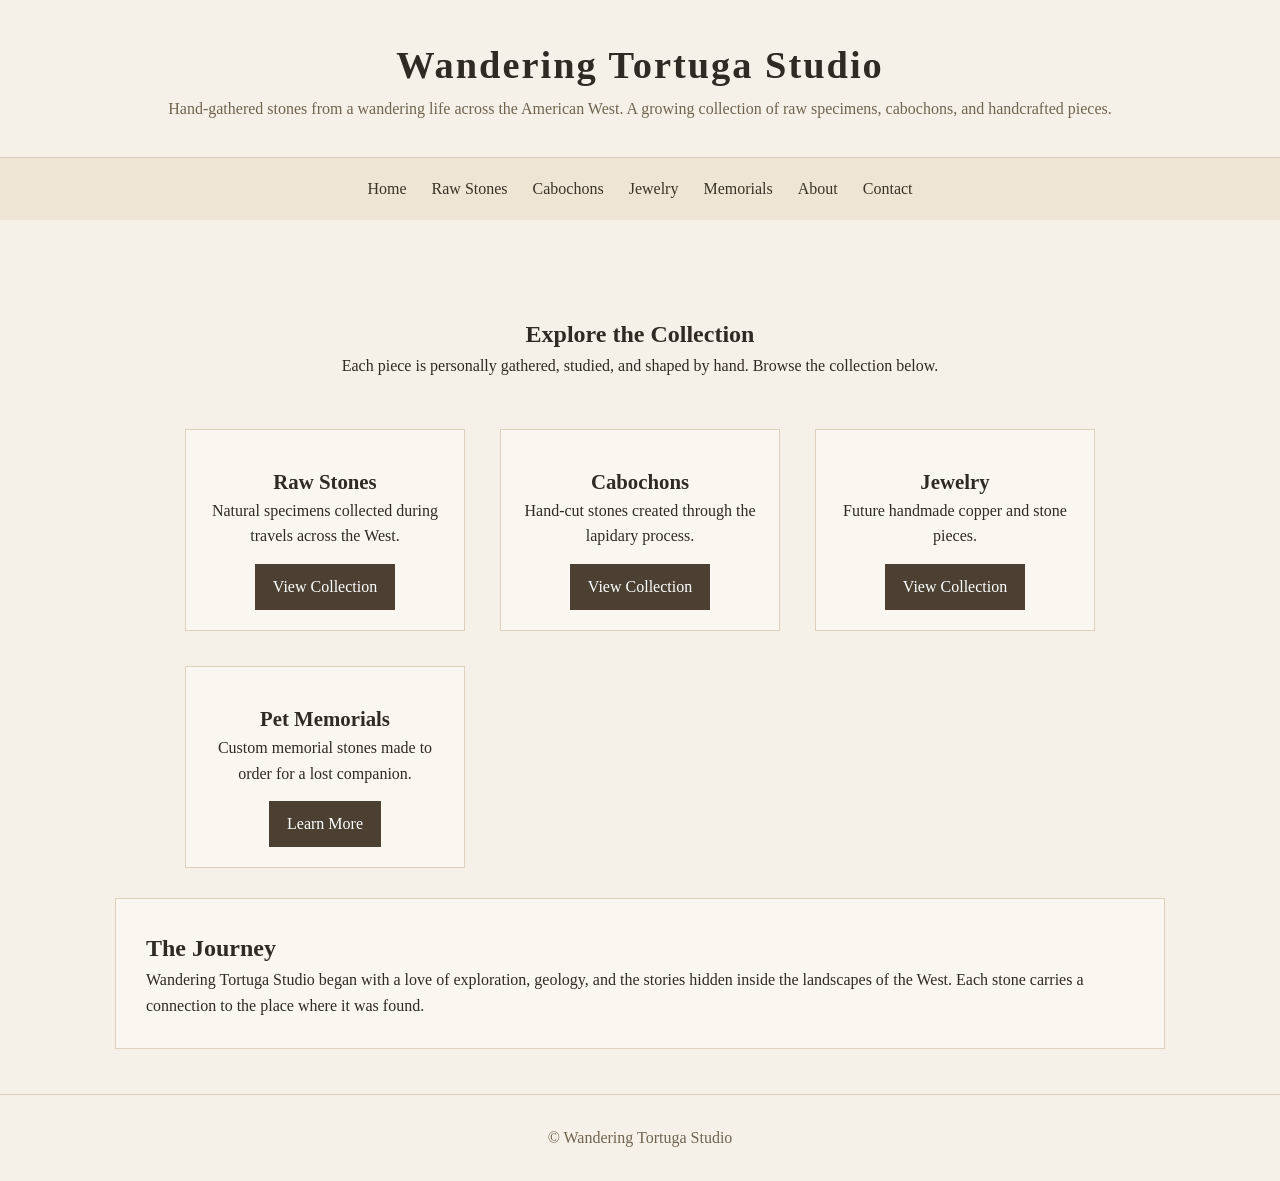
<file: index.html>
<!DOCTYPE html>
<html lang="en">
<head>
<meta charset="UTF-8">
<meta name="viewport" content="width=device-width, initial-scale=1.0">
<link rel="icon" type="image/svg+xml" href="favicon.svg">
<title>Wandering Tortuga Studio</title>
<meta name="description" content="Hand-gathered stones from a wandering life across the American West. Raw specimens, cabochons, handcrafted pieces, and custom pet memorial stones.">
<meta property="og:title" content="Wandering Tortuga Studio">
<meta property="og:description" content="Hand-gathered stones from a wandering life across the American West. Raw specimens, cabochons, handcrafted pieces, and custom pet memorial stones.">
<meta property="og:image" content="images/WT-0001.jpg">
<meta property="og:type" content="website">
<link rel="canonical" href="https://wanderingtortuga.github.io/index.html">
<link rel="stylesheet" href="css/style.css">
</head>
<body>

<header>
  <h1>Wandering Tortuga Studio</h1>
  <p>Hand-gathered stones from a wandering life across the American West. A growing collection of raw specimens, cabochons, and handcrafted pieces.</p>
</header>

<nav>
  <a href="index.html">Home</a>
  <a href="stones.html">Raw Stones</a>
  <a href="cabochons.html">Cabochons</a>
  <a href="jewelry.html">Jewelry</a>
  <a href="memorials.html">Memorials</a>
  <a href="about.html">About</a>
  <a href="contact.html">Contact</a>
</nav>

<main>
  <div class="container">

    <section class="hero">
      <h2>Explore the Collection</h2>
      <p>Each piece is personally gathered, studied, and shaped by hand. Browse the collection below.</p>
    </section>

    <section class="grid">
      <div class="card">
        <h2>Raw Stones</h2>
        <p>Natural specimens collected during travels across the West.</p>
        <a class="button" href="stones.html">View Collection</a>
      </div>
      <div class="card">
        <h2>Cabochons</h2>
        <p>Hand-cut stones created through the lapidary process.</p>
        <a class="button" href="cabochons.html">View Collection</a>
      </div>
      <div class="card">
        <h2>Jewelry</h2>
        <p>Future handmade copper and stone pieces.</p>
        <a class="button" href="jewelry.html">View Collection</a>
      </div>
      <div class="card">
        <h2>Pet Memorials</h2>
        <p>Custom memorial stones made to order for a lost companion.</p>
        <a class="button" href="memorials.html">Learn More</a>
      </div>
    </section>

    <section class="details">
      <h2>The Journey</h2>
      <p>Wandering Tortuga Studio began with a love of exploration, geology, and the stories hidden inside the landscapes of the West. Each stone carries a connection to the place where it was found.</p>
    </section>

  </div>
</main>

<footer>
  © Wandering Tortuga Studio
</footer>

</body>
</html>
</file>
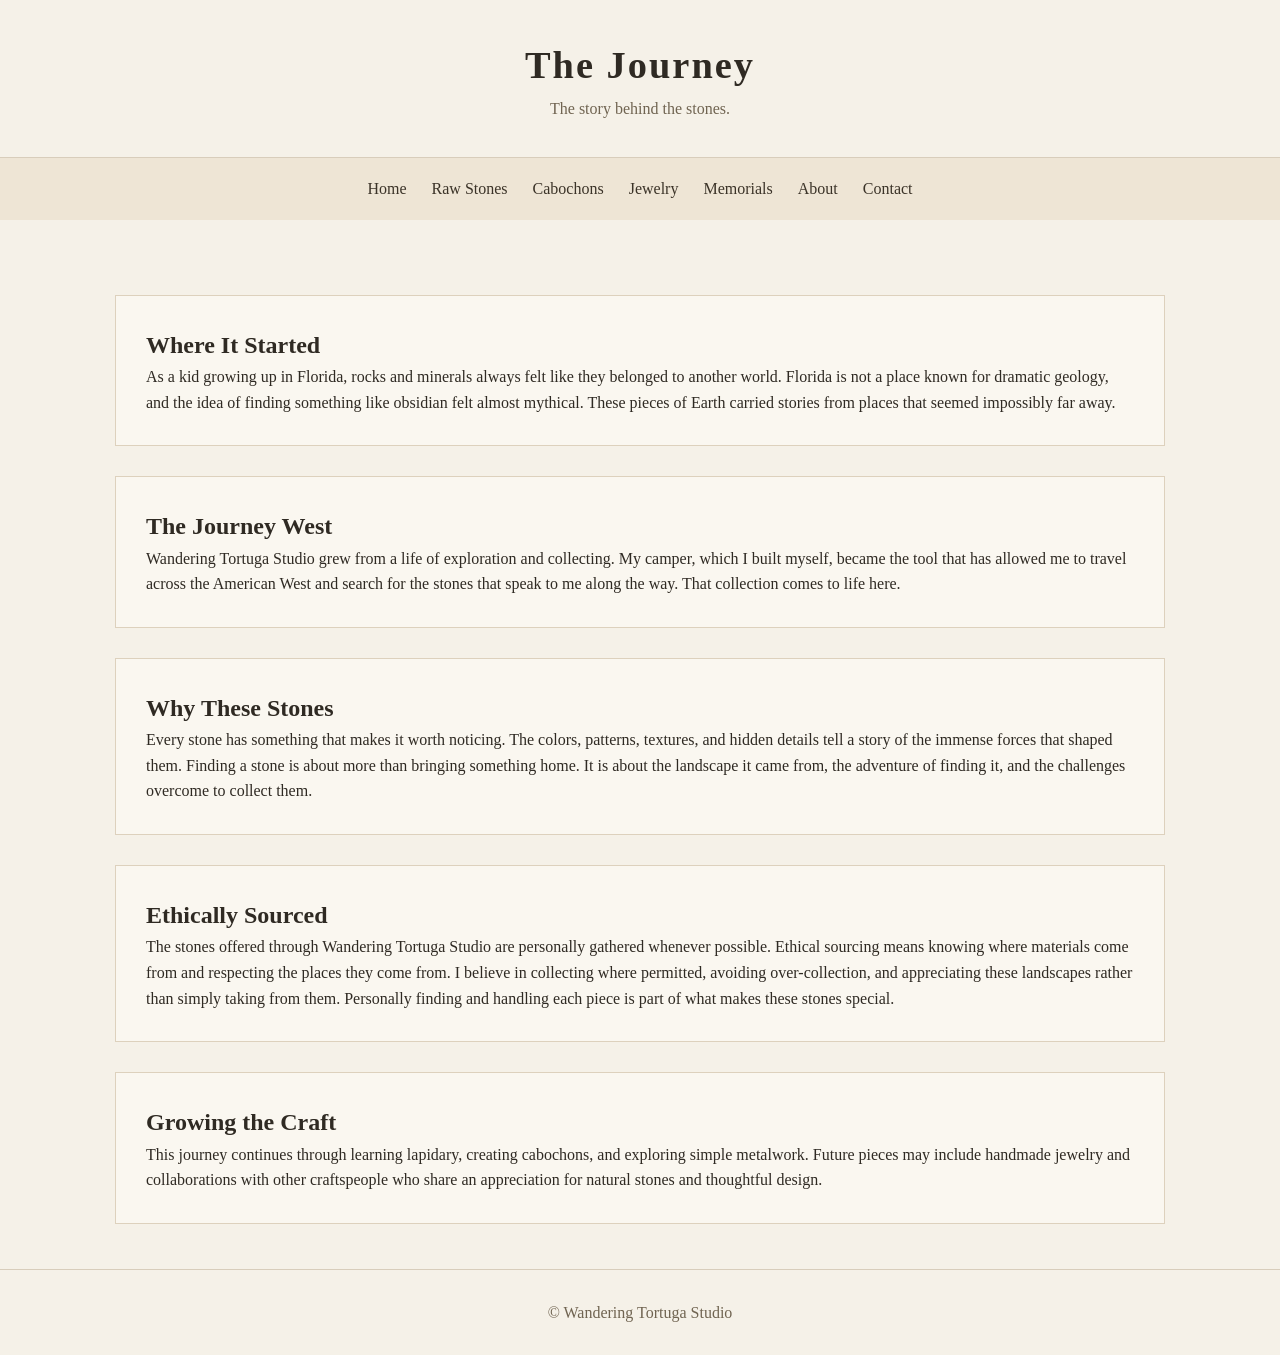
<file: about.html>
<!DOCTYPE html>
<html lang="en">
<head>
<meta charset="UTF-8">
<meta name="viewport" content="width=device-width, initial-scale=1.0">
<link rel="icon" type="image/svg+xml" href="favicon.svg">
<title>The Journey | Wandering Tortuga Studio</title>
<meta name="description" content="The story behind Wandering Tortuga Studio — a life of travel, rockhounding, and ethically sourced stones from across the American West.">
<meta property="og:title" content="The Journey | Wandering Tortuga Studio">
<meta property="og:description" content="The story behind Wandering Tortuga Studio — a life of travel, rockhounding, and ethically sourced stones from across the American West.">
<meta property="og:image" content="images/WT-0001.jpg">
<meta property="og:type" content="website">
<link rel="canonical" href="https://wanderingtortuga.github.io/about.html">
<link rel="stylesheet" href="css/style.css">
</head>
<body>

<header>
  <h1>The Journey</h1>
  <p>The story behind the stones.</p>
</header>

<nav>
  <a href="index.html">Home</a>
  <a href="stones.html">Raw Stones</a>
  <a href="cabochons.html">Cabochons</a>
  <a href="jewelry.html">Jewelry</a>
  <a href="memorials.html">Memorials</a>
  <a href="about.html">About</a>
  <a href="contact.html">Contact</a>
</nav>

<main>
  <div class="container">

    <section class="details">
      <h2>Where It Started</h2>
      <p>As a kid growing up in Florida, rocks and minerals always felt like they belonged to another world. Florida is not a place known for dramatic geology, and the idea of finding something like obsidian felt almost mythical. These pieces of Earth carried stories from places that seemed impossibly far away.</p>
    </section>

    <section class="details">
      <h2>The Journey West</h2>
      <p>Wandering Tortuga Studio grew from a life of exploration and collecting. My camper, which I built myself, became the tool that has allowed me to travel across the American West and search for the stones that speak to me along the way. That collection comes to life here.</p>
    </section>

    <section class="details">
      <h2>Why These Stones</h2>
      <p>Every stone has something that makes it worth noticing. The colors, patterns, textures, and hidden details tell a story of the immense forces that shaped them. Finding a stone is about more than bringing something home. It is about the landscape it came from, the adventure of finding it, and the challenges overcome to collect them.</p>
    </section>

    <section class="details">
      <h2>Ethically Sourced</h2>
      <p>The stones offered through Wandering Tortuga Studio are personally gathered whenever possible. Ethical sourcing means knowing where materials come from and respecting the places they come from. I believe in collecting where permitted, avoiding over-collection, and appreciating these landscapes rather than simply taking from them. Personally finding and handling each piece is part of what makes these stones special.</p>
    </section>

    <section class="details">
      <h2>Growing the Craft</h2>
      <p>This journey continues through learning lapidary, creating cabochons, and exploring simple metalwork. Future pieces may include handmade jewelry and collaborations with other craftspeople who share an appreciation for natural stones and thoughtful design.</p>
    </section>

  </div>
</main>

<footer>
  © Wandering Tortuga Studio
</footer>

</body>
</html>
</file>
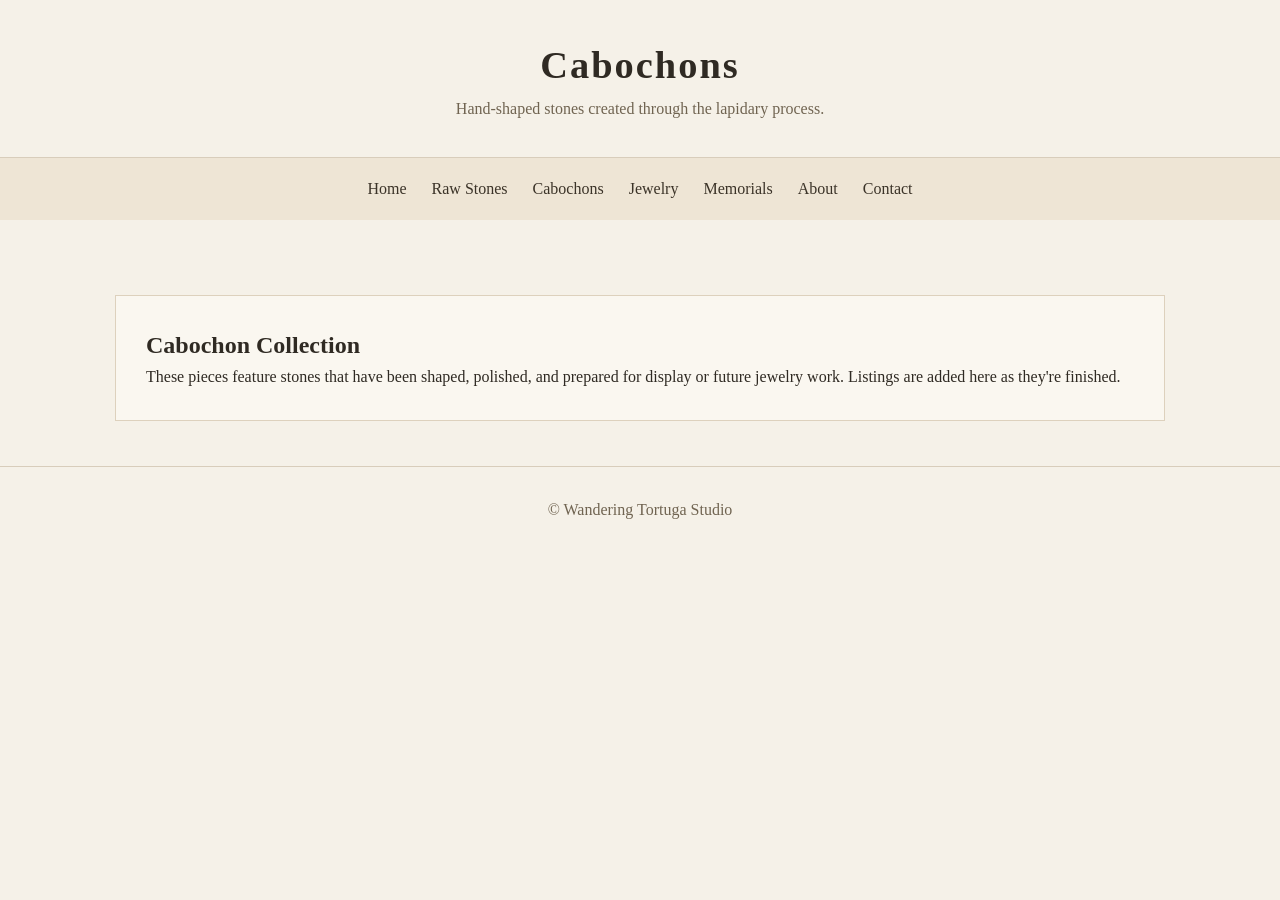
<file: cabochons.html>
<!DOCTYPE html>
<html lang="en">
<head>
<meta charset="UTF-8">
<meta name="viewport" content="width=device-width, initial-scale=1.0">
<link rel="icon" type="image/svg+xml" href="favicon.svg">
<title>Cabochons | Wandering Tortuga Studio</title>
<meta name="description" content="Hand-shaped cabochons cut and polished from stones gathered across the American West.">
<meta property="og:title" content="Cabochons | Wandering Tortuga Studio">
<meta property="og:description" content="Hand-shaped cabochons cut and polished from stones gathered across the American West.">
<meta property="og:image" content="images/WT-0001.jpg">
<meta property="og:type" content="website">
<link rel="canonical" href="https://wanderingtortuga.github.io/cabochons.html">
<link rel="stylesheet" href="css/style.css">
</head>
<body>

<header>
  <h1>Cabochons</h1>
  <p>Hand-shaped stones created through the lapidary process.</p>
</header>

<nav>
  <a href="index.html">Home</a>
  <a href="stones.html">Raw Stones</a>
  <a href="cabochons.html">Cabochons</a>
  <a href="jewelry.html">Jewelry</a>
  <a href="memorials.html">Memorials</a>
  <a href="about.html">About</a>
  <a href="contact.html">Contact</a>
</nav>

<main>
  <div class="container">

    <section class="details">
      <h2>Cabochon Collection</h2>
      <p>These pieces feature stones that have been shaped, polished, and prepared for display or future jewelry work. Listings are added here as they're finished.</p>
    </section>

    <section class="grid">
      <!-- Cabochon listings will be added here -->
    </section>

  </div>
</main>

<footer>
  © Wandering Tortuga Studio
</footer>

</body>
</html>
</file>
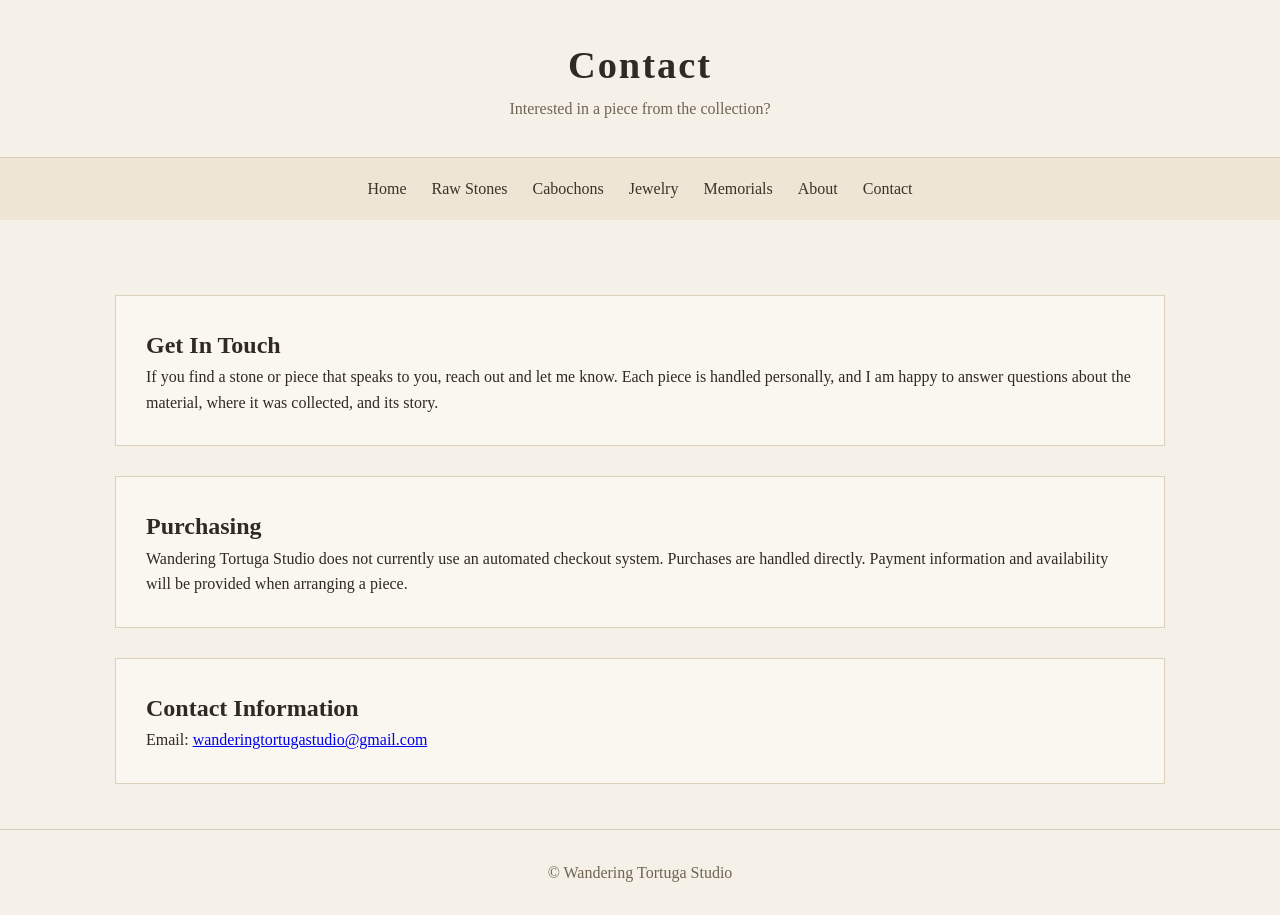
<file: contact.html>
<!DOCTYPE html>
<html lang="en">
<head>
<meta charset="UTF-8">
<meta name="viewport" content="width=device-width, initial-scale=1.0">
<link rel="icon" type="image/svg+xml" href="favicon.svg">
<title>Contact | Wandering Tortuga Studio</title>
<meta name="description" content="Get in touch about a piece from the Wandering Tortuga Studio collection.">
<meta property="og:title" content="Contact | Wandering Tortuga Studio">
<meta property="og:description" content="Get in touch about a piece from the Wandering Tortuga Studio collection.">
<meta property="og:image" content="images/WT-0001.jpg">
<meta property="og:type" content="website">
<link rel="canonical" href="https://wanderingtortuga.github.io/contact.html">
<link rel="stylesheet" href="css/style.css">
</head>
<body>

<header>
  <h1>Contact</h1>
  <p>Interested in a piece from the collection?</p>
</header>

<nav>
  <a href="index.html">Home</a>
  <a href="stones.html">Raw Stones</a>
  <a href="cabochons.html">Cabochons</a>
  <a href="jewelry.html">Jewelry</a>
  <a href="memorials.html">Memorials</a>
  <a href="about.html">About</a>
  <a href="contact.html">Contact</a>
</nav>

<main>
  <div class="container">

    <section class="details">
      <h2>Get In Touch</h2>
      <p>If you find a stone or piece that speaks to you, reach out and let me know. Each piece is handled personally, and I am happy to answer questions about the material, where it was collected, and its story.</p>
    </section>

    <section class="details">
      <h2>Purchasing</h2>
      <p>Wandering Tortuga Studio does not currently use an automated checkout system. Purchases are handled directly. Payment information and availability will be provided when arranging a piece.</p>
    </section>

    <section class="details">
      <h2>Contact Information</h2>
      <p>Email: <a href="mailto:wanderingtortugastudio@gmail.com">wanderingtortugastudio@gmail.com</a></p>
    </section>

  </div>
</main>

<footer>
  © Wandering Tortuga Studio
</footer>

</body>
</html>
</file>
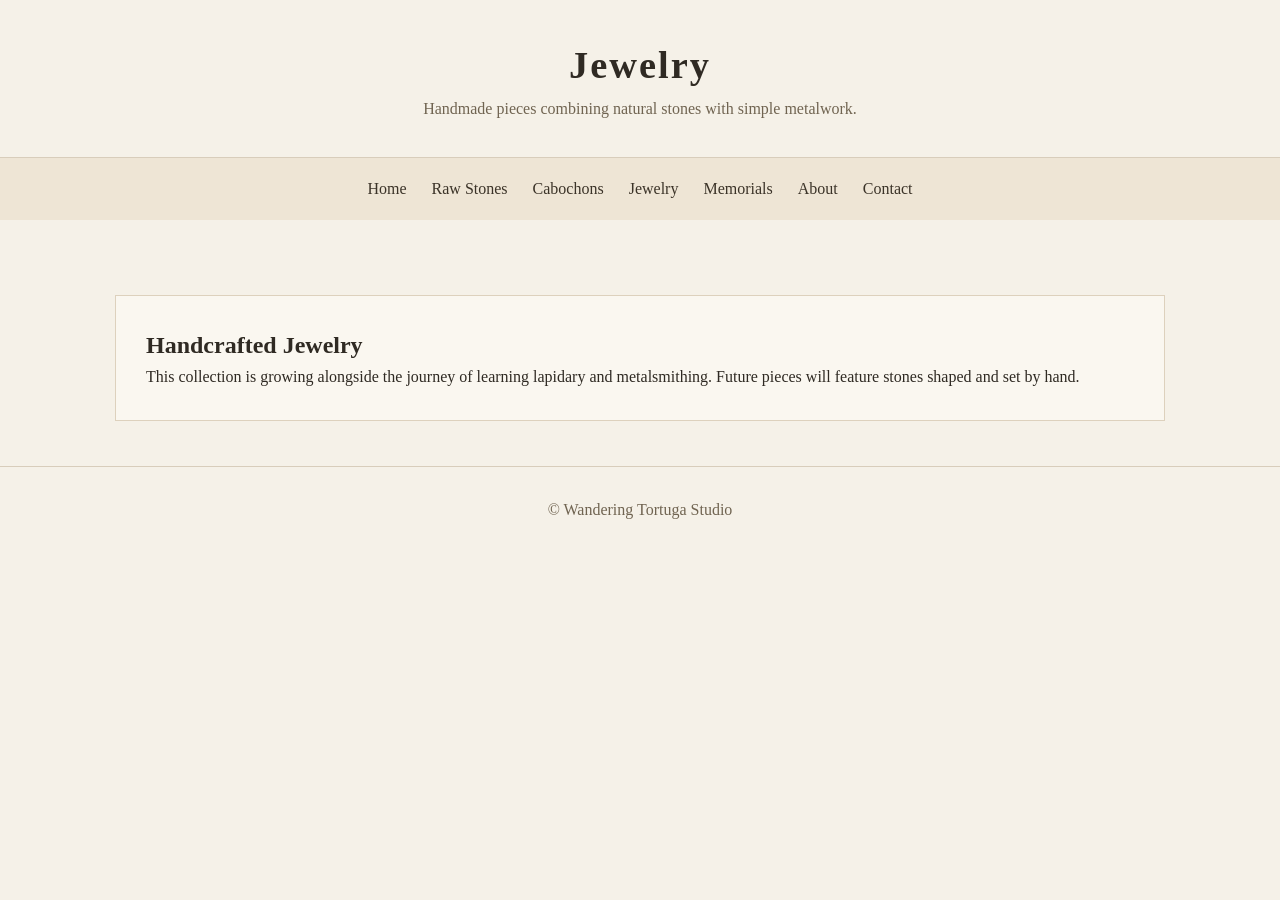
<file: jewelry.html>
<!DOCTYPE html>
<html lang="en">
<head>
<meta charset="UTF-8">
<meta name="viewport" content="width=device-width, initial-scale=1.0">
<link rel="icon" type="image/svg+xml" href="favicon.svg">
<title>Jewelry | Wandering Tortuga Studio</title>
<meta name="description" content="Handmade jewelry combining natural stones with simple metalwork, growing alongside a life of lapidary and travel.">
<meta property="og:title" content="Jewelry | Wandering Tortuga Studio">
<meta property="og:description" content="Handmade jewelry combining natural stones with simple metalwork, growing alongside a life of lapidary and travel.">
<meta property="og:image" content="images/WT-0001.jpg">
<meta property="og:type" content="website">
<link rel="canonical" href="https://wanderingtortuga.github.io/jewelry.html">
<link rel="stylesheet" href="css/style.css">
</head>
<body>

<header>
  <h1>Jewelry</h1>
  <p>Handmade pieces combining natural stones with simple metalwork.</p>
</header>

<nav>
  <a href="index.html">Home</a>
  <a href="stones.html">Raw Stones</a>
  <a href="cabochons.html">Cabochons</a>
  <a href="jewelry.html">Jewelry</a>
  <a href="memorials.html">Memorials</a>
  <a href="about.html">About</a>
  <a href="contact.html">Contact</a>
</nav>

<main>
  <div class="container">

    <section class="details">
      <h2>Handcrafted Jewelry</h2>
      <p>This collection is growing alongside the journey of learning lapidary and metalsmithing. Future pieces will feature stones shaped and set by hand.</p>
    </section>

    <section class="grid">
      <!-- Jewelry listings will be added here -->
    </section>

  </div>
</main>

<footer>
  © Wandering Tortuga Studio
</footer>

</body>
</html>
</file>
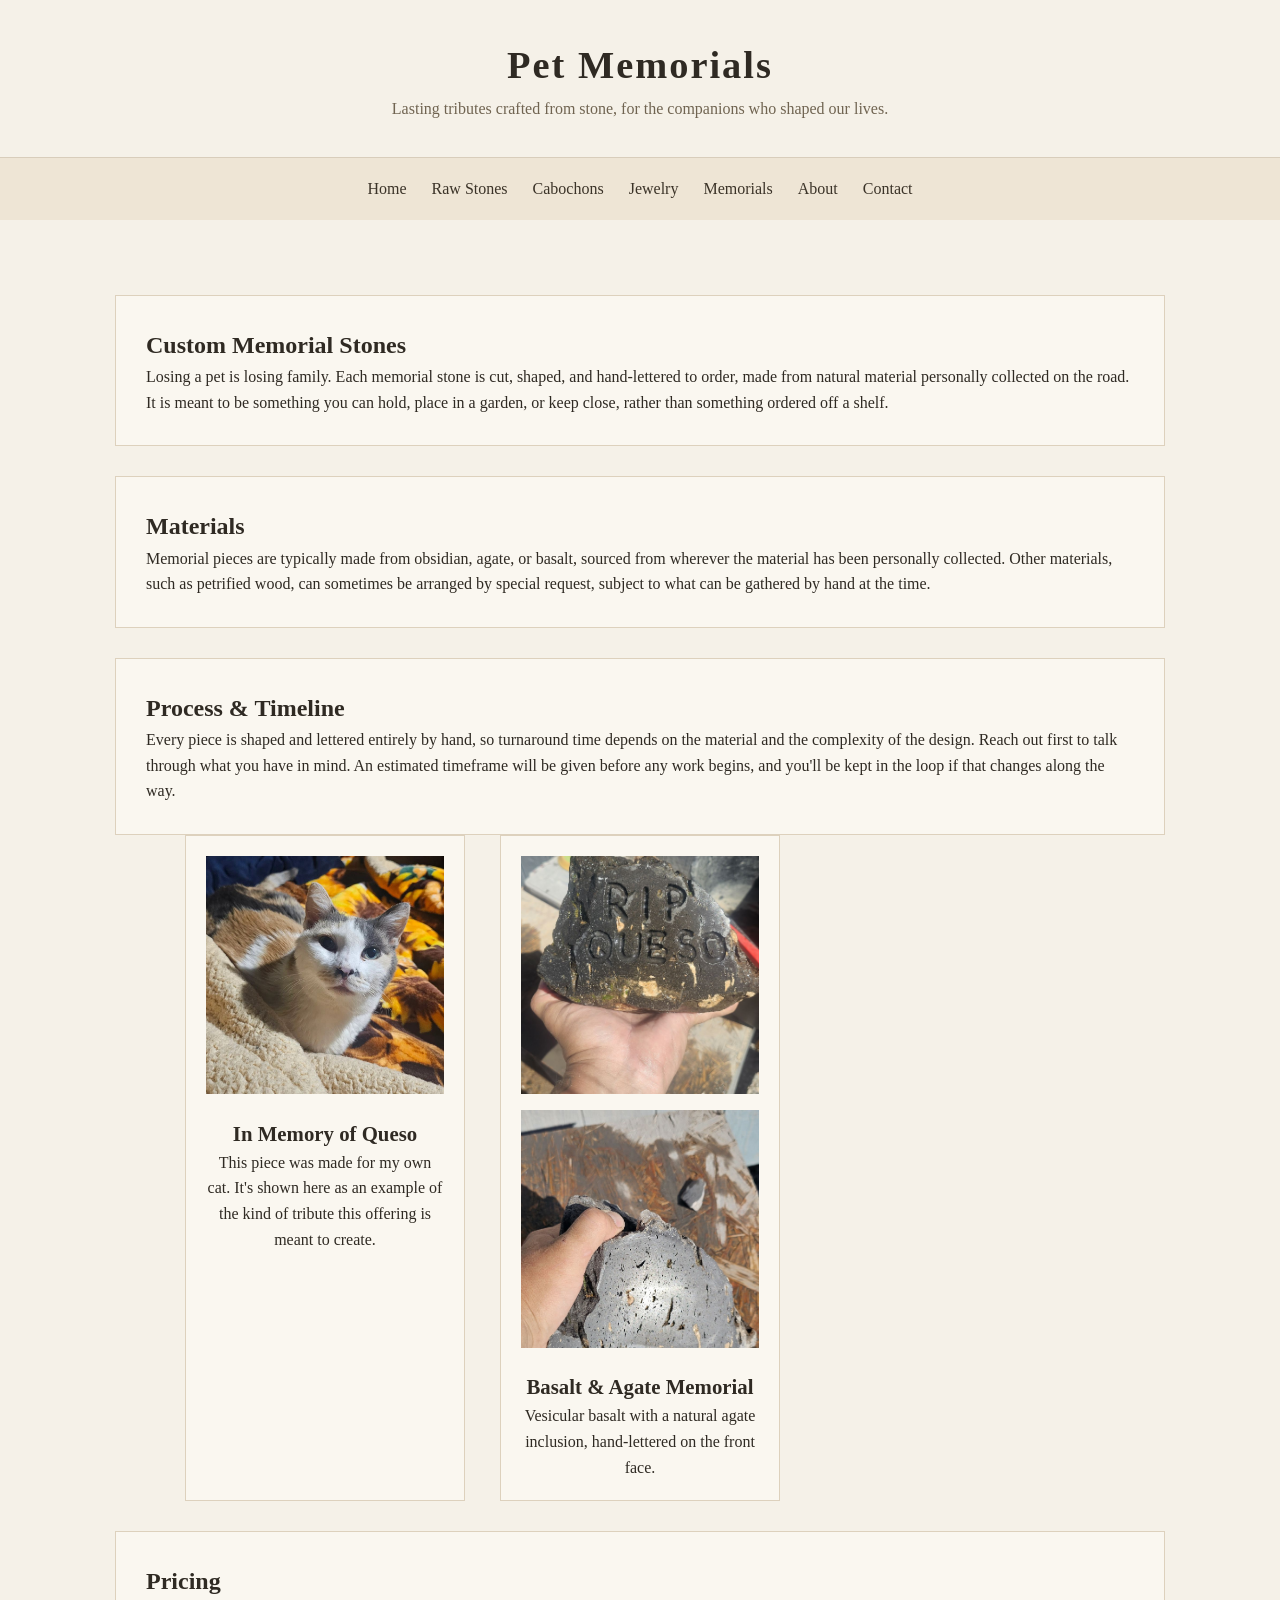
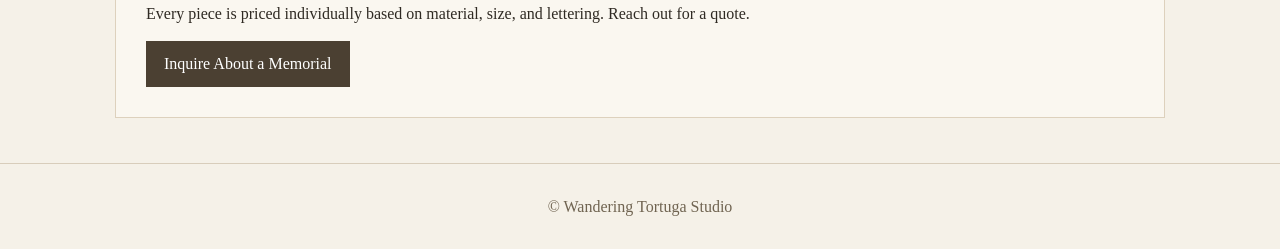
<file: memorials.html>
<!DOCTYPE html>
<html lang="en">
<head>
<meta charset="UTF-8">
<meta name="viewport" content="width=device-width, initial-scale=1.0">
<link rel="icon" type="image/svg+xml" href="favicon.svg">
<title>Pet Memorials | Wandering Tortuga Studio</title>
<meta name="description" content="Hand-carved pet memorial stones made from personally collected obsidian, agate, basalt, and other natural materials.">
<meta property="og:title" content="Pet Memorials | Wandering Tortuga Studio">
<meta property="og:description" content="Hand-carved pet memorial stones made from personally collected obsidian, agate, basalt, and other natural materials.">
<meta property="og:image" content="images/pm-0001.jpg">
<meta property="og:type" content="website">
<link rel="canonical" href="https://wanderingtortuga.github.io/memorials.html">
<link rel="stylesheet" href="css/style.css">
</head>
<body>

<header>
  <h1>Pet Memorials</h1>
  <p>Lasting tributes crafted from stone, for the companions who shaped our lives.</p>
</header>

<nav>
  <a href="index.html">Home</a>
  <a href="stones.html">Raw Stones</a>
  <a href="cabochons.html">Cabochons</a>
  <a href="jewelry.html">Jewelry</a>
  <a href="memorials.html">Memorials</a>
  <a href="about.html">About</a>
  <a href="contact.html">Contact</a>
</nav>

<main>
  <div class="container">

    <section class="details">
      <h2>Custom Memorial Stones</h2>
      <p>Losing a pet is losing family. Each memorial stone is cut, shaped, and hand-lettered to order, made from natural material personally collected on the road. It is meant to be something you can hold, place in a garden, or keep close, rather than something ordered off a shelf.</p>
    </section>

    <section class="details">
      <h2>Materials</h2>
      <p>Memorial pieces are typically made from obsidian, agate, or basalt, sourced from wherever the material has been personally collected. Other materials, such as petrified wood, can sometimes be arranged by special request, subject to what can be gathered by hand at the time.</p>
    </section>

    <section class="details">
      <h2>Process &amp; Timeline</h2>
      <p>Every piece is shaped and lettered entirely by hand, so turnaround time depends on the material and the complexity of the design. Reach out first to talk through what you have in mind. An estimated timeframe will be given before any work begins, and you'll be kept in the loop if that changes along the way.</p>
    </section>

    <section class="grid">
      <div class="card">
        <img src="images/queso.jpg" alt="Queso the cat">
        <h2>In Memory of Queso</h2>
        <p>This piece was made for my own cat. It's shown here as an example of the kind of tribute this offering is meant to create.</p>
      </div>
      <div class="card">
        <img src="images/pm-0001.jpg" alt="Basalt memorial stone with embedded agate, engraved RIP Queso" style="margin-bottom:8px;">
        <img src="images/pm-0001-b.jpg" alt="Reverse side of the basalt memorial stone showing natural texture and embedded agate">
        <h2>Basalt &amp; Agate Memorial</h2>
        <p>Vesicular basalt with a natural agate inclusion, hand-lettered on the front face.</p>
      </div>
    </section>

    <section class="details">
      <h2>Pricing</h2>
      <p>Every piece is priced individually based on material, size, and lettering. Reach out for a quote.</p>
      <a class="button" href="contact.html">Inquire About a Memorial</a>
    </section>

  </div>
</main>

<footer>
  © Wandering Tortuga Studio
</footer>

</body>
</html>
</file>
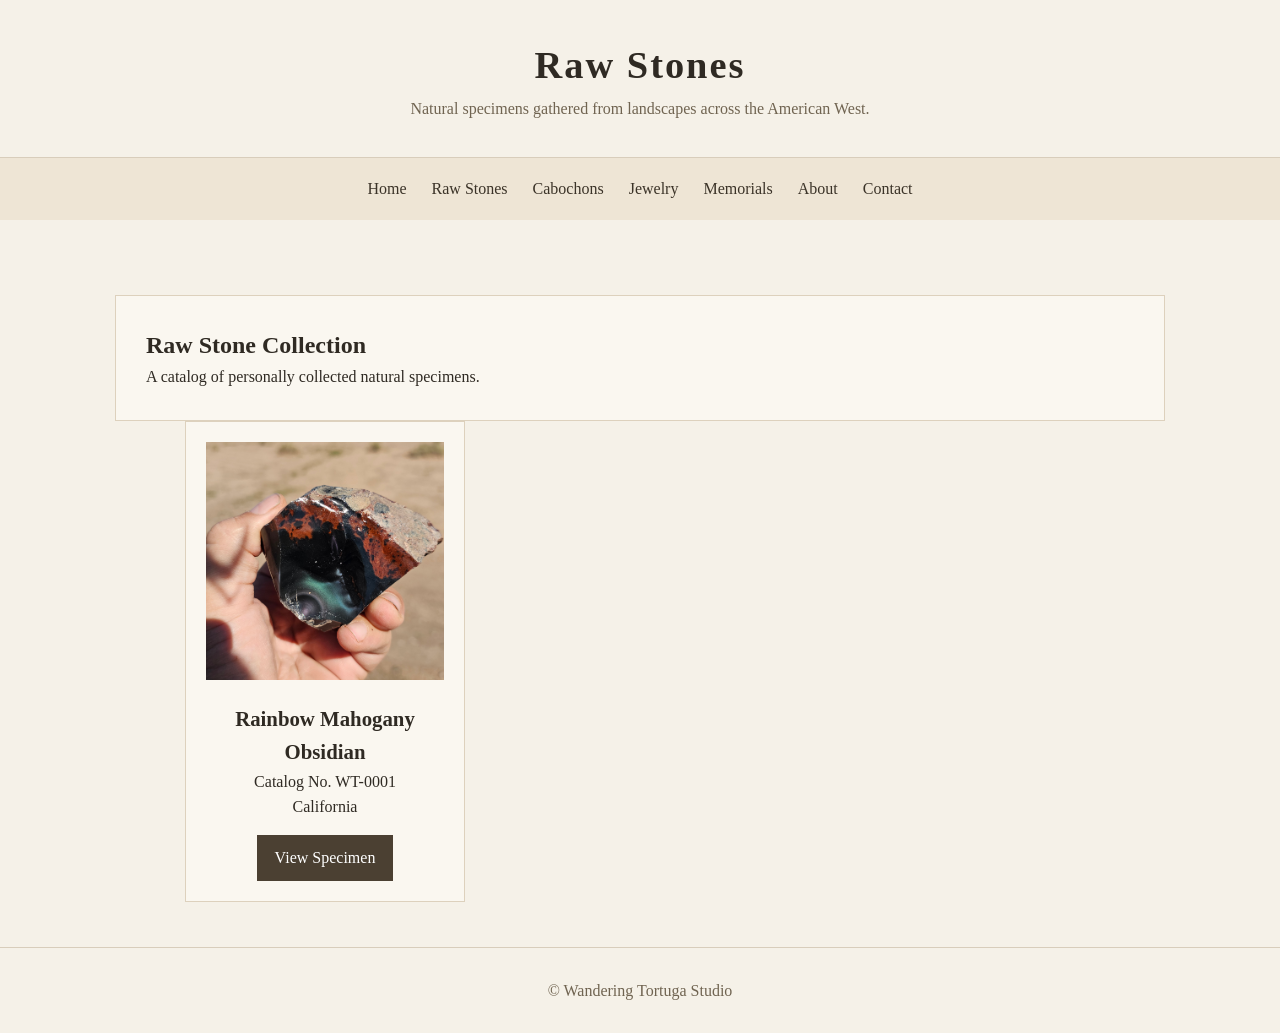
<file: stones.html>
<!DOCTYPE html>
<html lang="en">
<head>
<meta charset="UTF-8">
<meta name="viewport" content="width=device-width, initial-scale=1.0">
<link rel="icon" type="image/svg+xml" href="favicon.svg">
<title>Raw Stones | Wandering Tortuga Studio</title>
<meta name="description" content="A catalog of personally collected raw stone specimens gathered from landscapes across the American West.">
<meta property="og:title" content="Raw Stones | Wandering Tortuga Studio">
<meta property="og:description" content="A catalog of personally collected raw stone specimens gathered from landscapes across the American West.">
<meta property="og:image" content="images/WT-0001.jpg">
<meta property="og:type" content="website">
<link rel="canonical" href="https://wanderingtortuga.github.io/stones.html">
<link rel="stylesheet" href="css/style.css">
</head>
<body>

<header>
  <h1>Raw Stones</h1>
  <p>Natural specimens gathered from landscapes across the American West.</p>
</header>

<nav>
  <a href="index.html">Home</a>
  <a href="stones.html">Raw Stones</a>
  <a href="cabochons.html">Cabochons</a>
  <a href="jewelry.html">Jewelry</a>
  <a href="memorials.html">Memorials</a>
  <a href="about.html">About</a>
  <a href="contact.html">Contact</a>
</nav>

<main>
  <div class="container">

    <section class="details">
      <h2>Raw Stone Collection</h2>
      <p>A catalog of personally collected natural specimens.</p>
    </section>

    <section class="grid">
      <div class="card">
        <a href="specimens/WT-0001.html">
          <img src="images/WT-0001.jpg" alt="Rainbow Mahogany Obsidian">
        </a>
        <h2>Rainbow Mahogany Obsidian</h2>
        <p>Catalog No. WT-0001</p>
        <p>California</p>
        <a class="button" href="specimens/WT-0001.html">View Specimen</a>
      </div>
    </section>

  </div>
</main>

<footer>
  © Wandering Tortuga Studio
</footer>

</body>
</html>
</file>
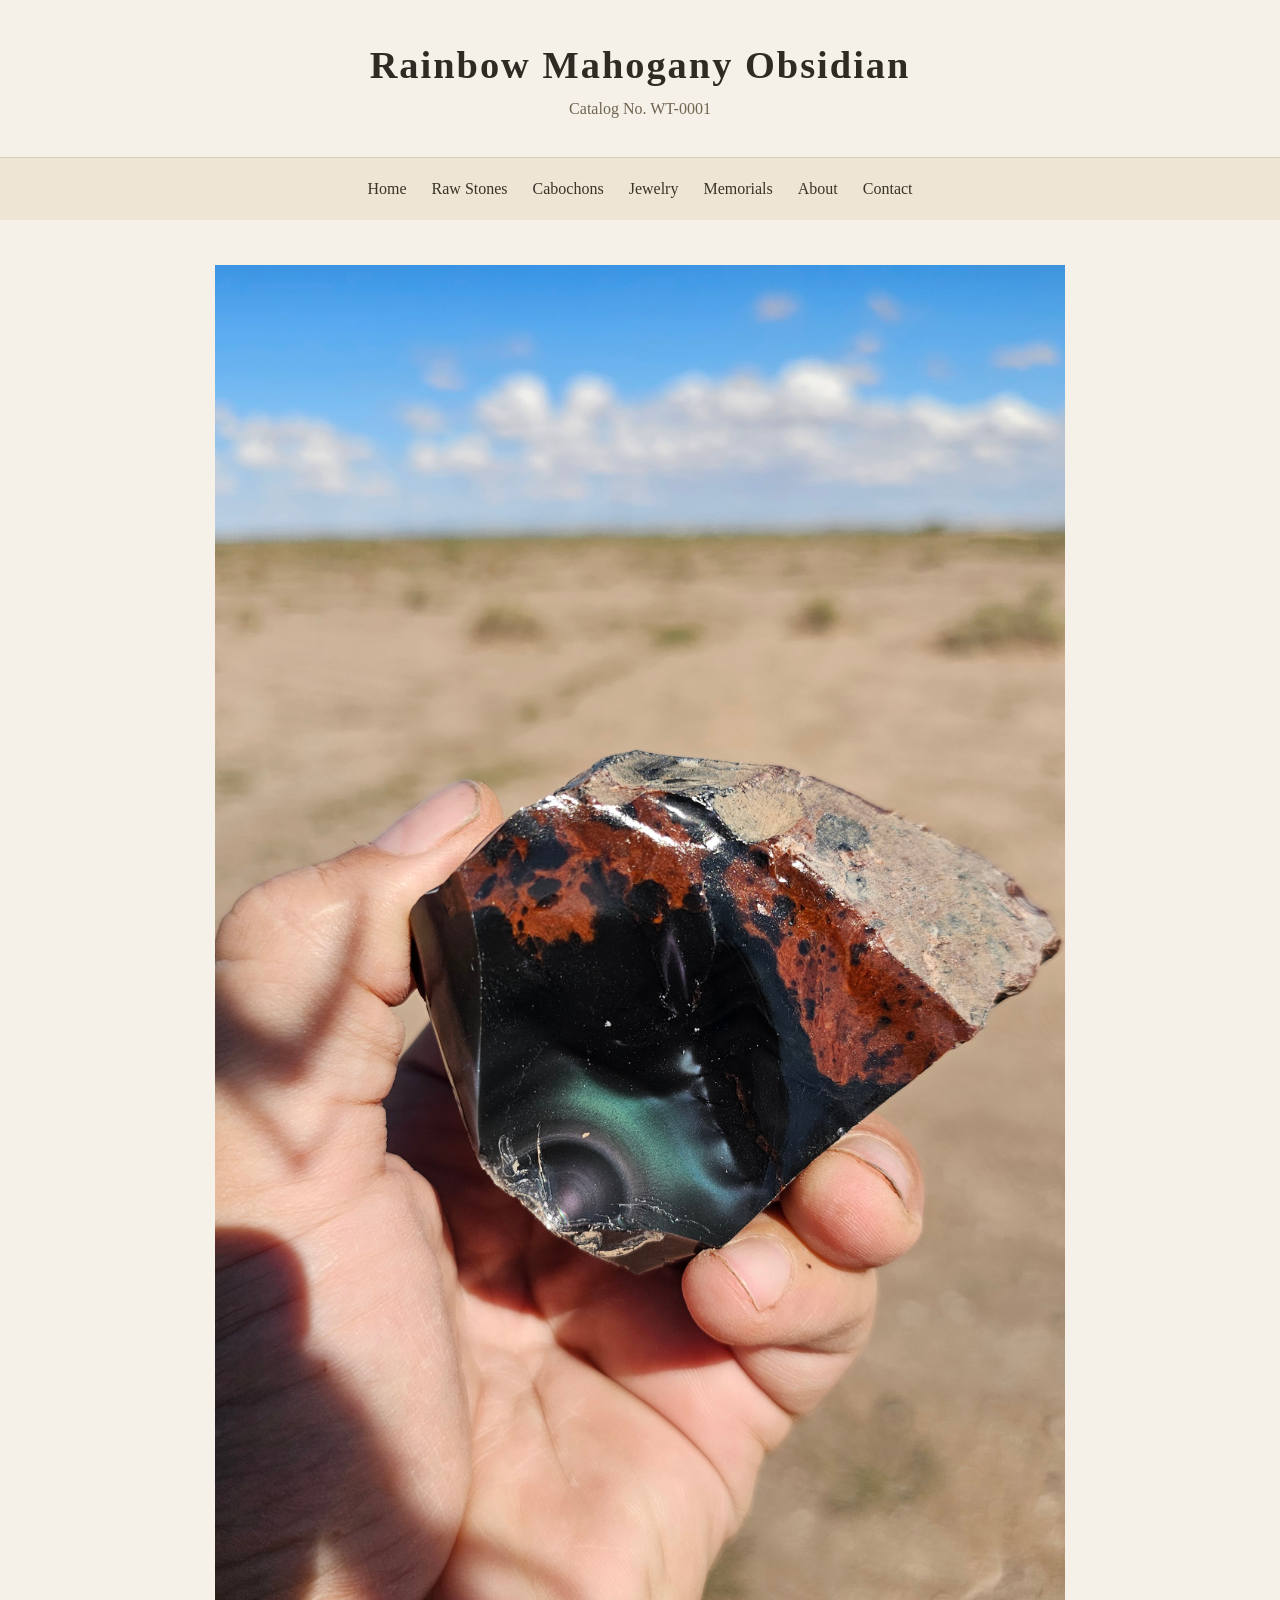
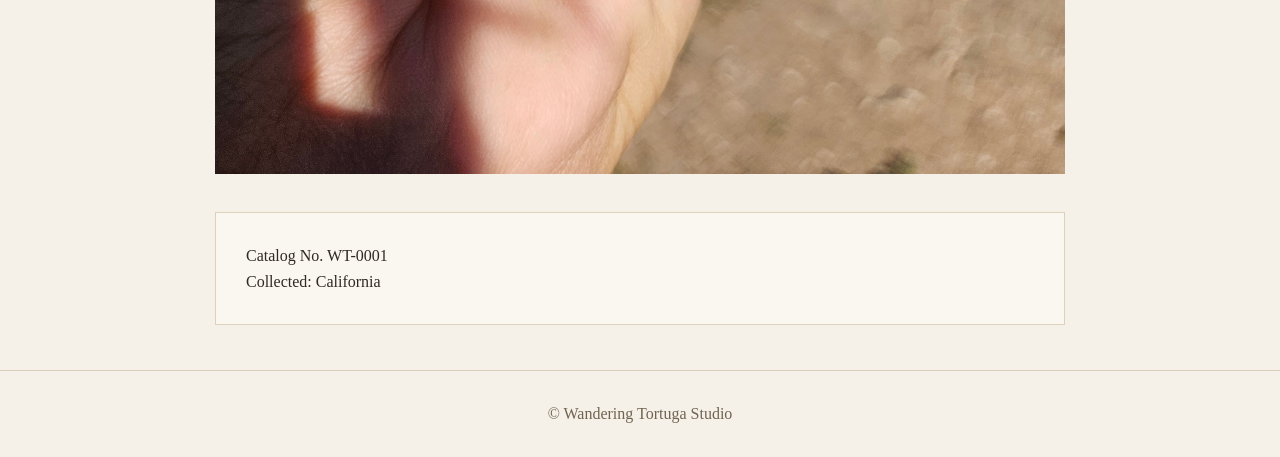
<file: specimens/WT-0001.html>
<!DOCTYPE html>
<html lang="en">
<head>
<meta charset="UTF-8">
<meta name="viewport" content="width=device-width, initial-scale=1.0">
<link rel="icon" type="image/svg+xml" href="../favicon.svg">
<title>WT-0001 | Wandering Tortuga Studio</title>
<meta name="description" content="Rainbow Mahogany Obsidian, catalog no. WT-0001, collected in California. Hand-gathered by Wandering Tortuga Studio.">
<meta property="og:title" content="Rainbow Mahogany Obsidian | Wandering Tortuga Studio">
<meta property="og:description" content="Catalog No. WT-0001, collected in California.">
<meta property="og:image" content="../images/WT-0001.jpg">
<meta property="og:type" content="website">
<link rel="canonical" href="https://wanderingtortuga.github.io/specimens/WT-0001.html">
<link rel="stylesheet" href="../css/style.css">
</head>
<body>

<header>
  <h1>Rainbow Mahogany Obsidian</h1>
  <p>Catalog No. WT-0001</p>
</header>

<nav>
  <a href="../index.html">Home</a>
  <a href="../stones.html">Raw Stones</a>
  <a href="../cabochons.html">Cabochons</a>
  <a href="../jewelry.html">Jewelry</a>
  <a href="../memorials.html">Memorials</a>
  <a href="../about.html">About</a>
  <a href="../contact.html">Contact</a>
</nav>

<main>
  <div class="container">
    <div class="specimen">
      <img src="../images/WT-0001.jpg" alt="Rainbow Mahogany Obsidian">
      <div class="details">
        <p>Catalog No. WT-0001</p>
        <p>Collected: California</p>
      </div>
    </div>
  </div>
</main>

<footer>
  © Wandering Tortuga Studio
</footer>

</body>
</html>
</file>
<file: css/style.css>
* {
    margin: 0;
    padding: 0;
    box-sizing: border-box;
}

body {
    font-family: Georgia, serif;
    background: #f5f1e8;
    color: #2f2a23;
    line-height: 1.6;
}

header {
    padding: 35px 20px;
    text-align: center;
    border-bottom: 1px solid #d8cdbb;
}

header h1 {
    font-size: 2.4rem;
    letter-spacing: 2px;
}

header p {
    color: #706451;
}

nav {
    display: flex;
    flex-wrap: wrap;
    justify-content: center;
    gap: 12px 25px;
    padding: 18px;
    background: #eee5d5;
}

nav a {
    text-decoration: none;
    color: #3b3328;
}

nav a:hover {
    color: #8a6541;
}

.container {
    max-width: 1100px;
    margin: auto;
    padding: 45px 25px;
}

.hero {
    text-align: center;
    padding: 50px 20px;
}

.hero img {
    width: 100%;
    max-width: 700px;
    border-radius: 4px;
}

.grid {
    display: grid;
    grid-template-columns: repeat(auto-fill, minmax(230px, 280px));
    justify-content: center;
    gap: 35px;
}

.card {
    background: #faf7f0;
    border: 1px solid #ddd1bd;
    padding: 20px;
    text-align: center;
}

.card img {
    width: 100%;
    aspect-ratio: 1/1;
    object-fit: cover;
}

.card h2 {
    margin-top: 15px;
    font-size: 1.3rem;
}

.button {
    display: inline-block;
    margin-top: 15px;
    padding: 10px 18px;
    background: #4b4032;
    color: white;
    text-decoration: none;
}

.button:hover {
    background: #7b6040;
}

.specimen {
    max-width: 850px;
    margin: auto;
}

.specimen img {
    width: 100%;
}

.details {
    margin-top: 30px;
    background: #faf7f0;
    padding: 30px;
    border: 1px solid #ddd1bd;
}

footer {
    text-align: center;
    padding: 30px;
    border-top: 1px solid #d8cdbb;
    color: #706451;
}

@media (max-width: 600px) {
    header {
        padding: 25px 15px;
    }

    header h1 {
        font-size: 1.8rem;
    }

    .container {
        padding: 30px 15px;
    }

    .grid {
        grid-template-columns: minmax(0, 1fr);
    }
}
</file>
